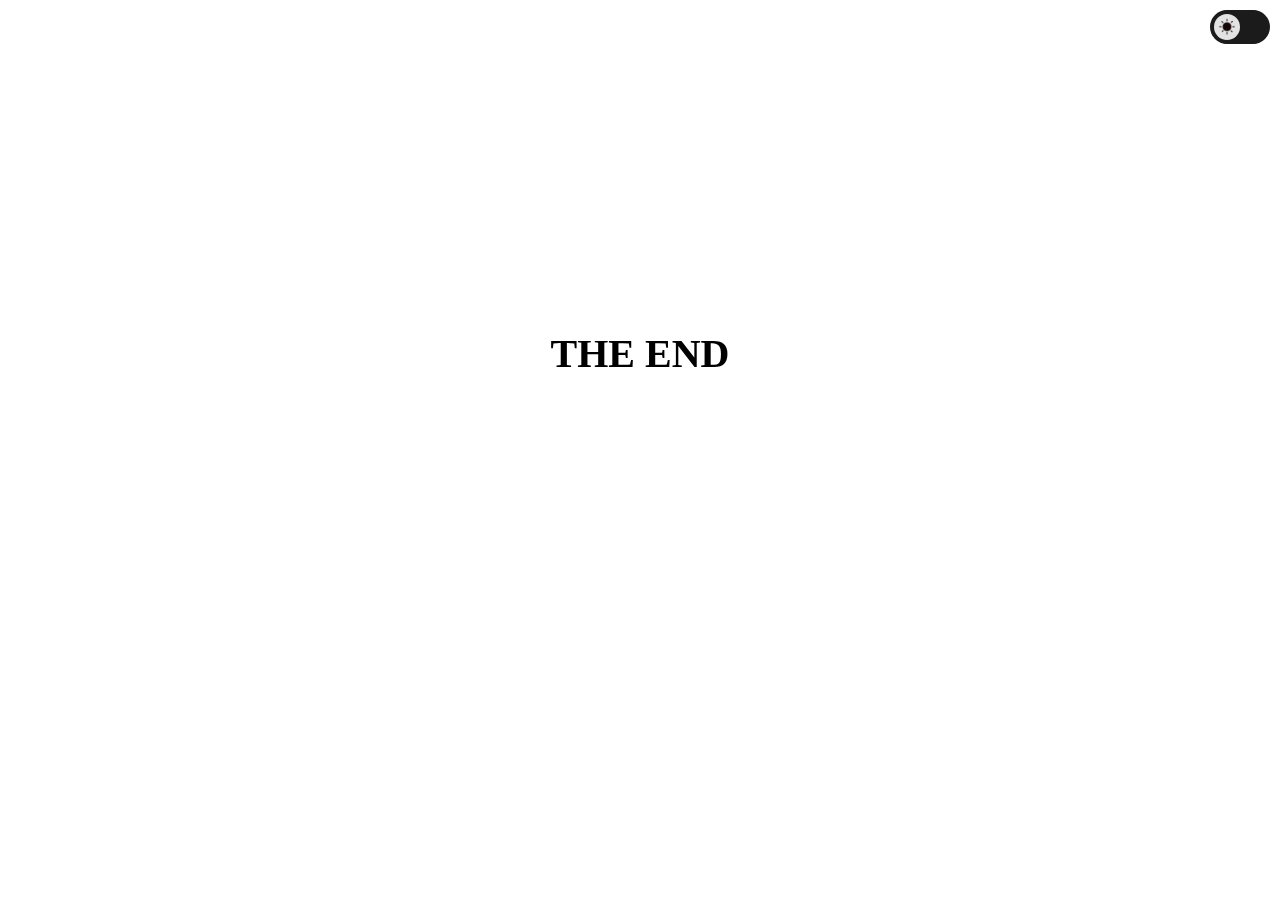
<file: arg/dne.html>
<!DOCTYPE html>
<html lang="en">

<head>
    <meta charset="UTF-8" />
    <meta http-equiv="X-UA-Compatible" content="IE=edge" />
    <meta name="viewport" content="width=device-width, height=device-height, initial-scale=1.0, user-scalable=flase" />
    <link rel="stylesheet" href="assets/css/end.css" />
    <title>end</title>
</head>

<body>
    <div id="bodybox">
        <div id="switchbox">
            <label class="switch">
                <input type="checkbox" id="switchbtn" />
                <span class="slider round"></span>
            </label>
        </div>
    </div>
    <div id="contentbox">
        <div class="textbox">
            <p id="visibletext">THE END</p>
        </div>
        <div class="textbox">
            <p id="hidetxt">真的结束了</p>
        </div>
    </div>
    </div>

</body>
<script>
    var checkbox = document.getElementById("switchbtn");
    var bodybox = document.getElementById("bodybox");
    var contentbox = document.getElementById("contentbox");
    var hidetxt = document.getElementById("hidetxt");
    checkbox.addEventListener("change", function () {
        if (this.checked) {
            bodybox.style.backgroundColor = "black";
            contentbox.style.color = "white";
            hidetxt.style.display = "block";
        }
        else {
            bodybox.style.backgroundColor = "white";
            contentbox.style.color = "black";
            hidetxt.style.display = "none";
        }
    });
</script>

</html>
</file>
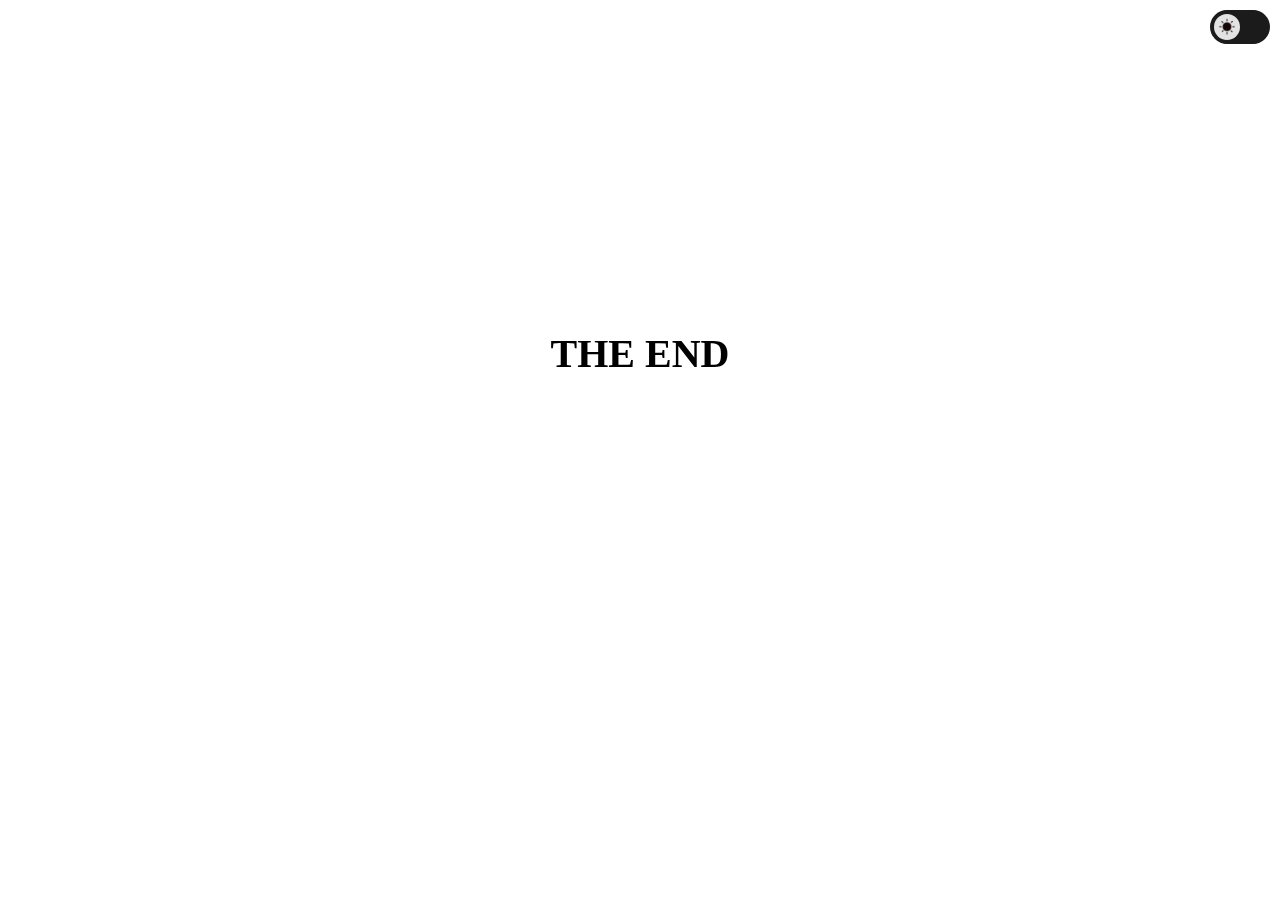
<file: arg/end.html>
<!DOCTYPE html>
<html lang="en">

<head>
    <meta charset="UTF-8" />
    <meta http-equiv="X-UA-Compatible" content="IE=edge" />
    <meta name="viewport" content="width=device-width, height=device-height, initial-scale=1.0, user-scalable=flase" />
    <link rel="stylesheet" href="assets/css/end.css" />
    <title>end</title>
</head>

<body>
    <div id="bodybox">
        <div id="switchbox">
            <label class="switch">
                <input type="checkbox" id="switchbtn" />
                <span class="slider round"></span>
            </label>
        </div>
    </div>
    <div id="contentbox">
        <div class="textbox">
            <p id="visibletext">THE END</p>
        </div>
        <div class="textbox">
            <p id="hidetxt">吗<a href="https://bcywz.github.io/arg/?.html">？</a></p>
        </div>
    </div>
    </div>

</body>
<script>
    var checkbox = document.getElementById("switchbtn");
    var bodybox = document.getElementById("bodybox");
    var contentbox = document.getElementById("contentbox");
    var hidetxt = document.getElementById("hidetxt");
    checkbox.addEventListener("change", function () {
        if (this.checked) {
            bodybox.style.backgroundColor = "black";
            contentbox.style.color = "white";
            hidetxt.style.display = "block";
        }
        else {
            bodybox.style.backgroundColor = "white";
            contentbox.style.color = "black";
            hidetxt.style.display = "none";
        }
    });
</script>

</html>
</file>
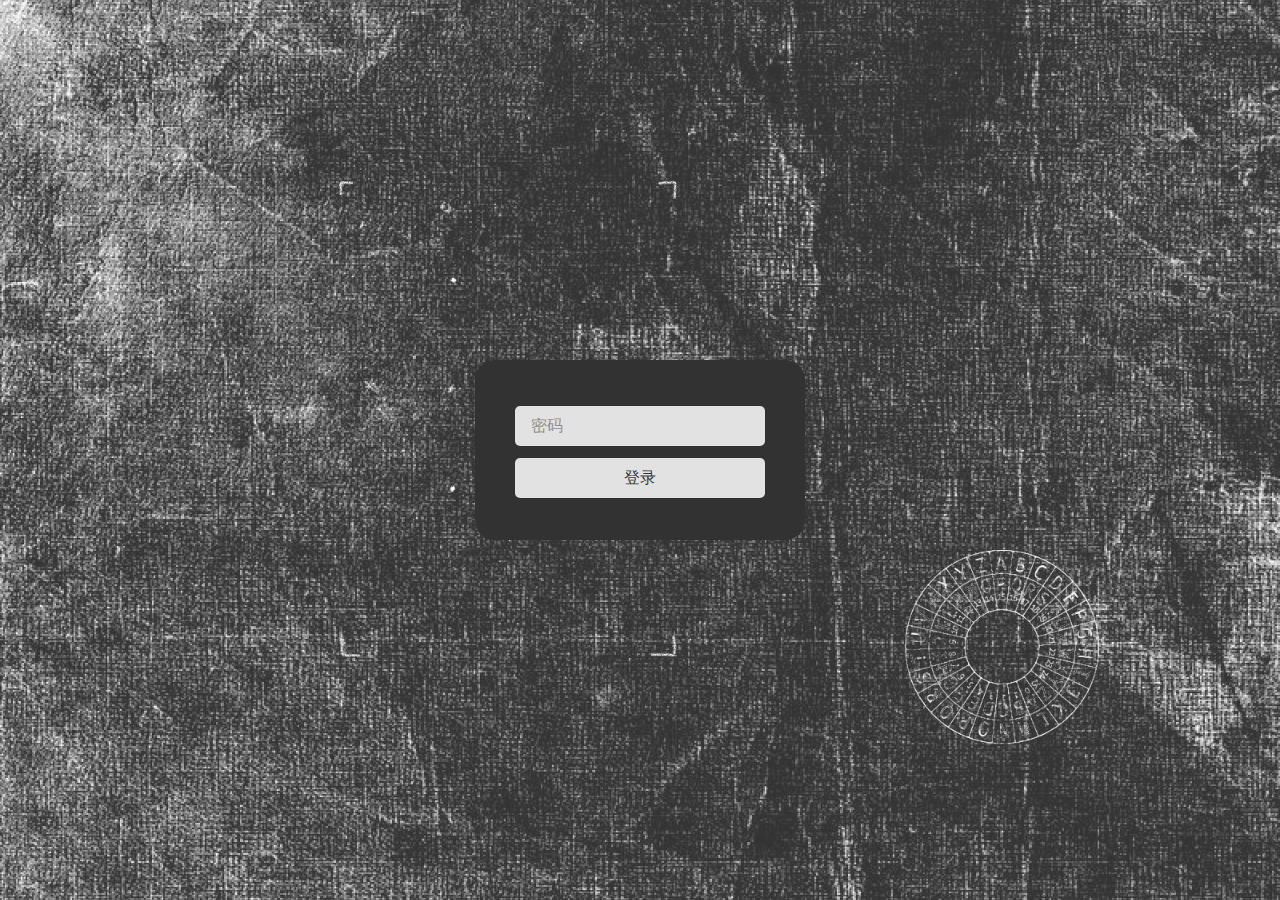
<file: arg/inner.html>
<!DOCTYPE html>
<html lang="en">
    <head>
        <meta charset="UTF-8" />
        <meta http-equiv="X-UA-Compatible" content="IE=edge" />
        <meta
            name="viewport"
            content="width=device-width, height=device-height, initial-scale=1.0, user-scalable=flase"
        />
        <link rel="stylesheet" href="assets/css/inner.css" />
        <script src="assets/js/inner.js"></script>
        <title>inner</title>
    </head>
    <body>
        <div id="bodybox">
            <div id="contentbox">
                <div id="signincontent" class="content">
                    <input
                        id="signinpass"
                        type="password"
                        placeholder="密码"
                        maxlength="20"
                    />
                    <input
                        class="button"
                        type="button"
                        id="signinbutton"
                        value="登录"
                        onclick="signin()"
                    />
                </div>
            </div>
        </div>
    </body>
</html>
</file>
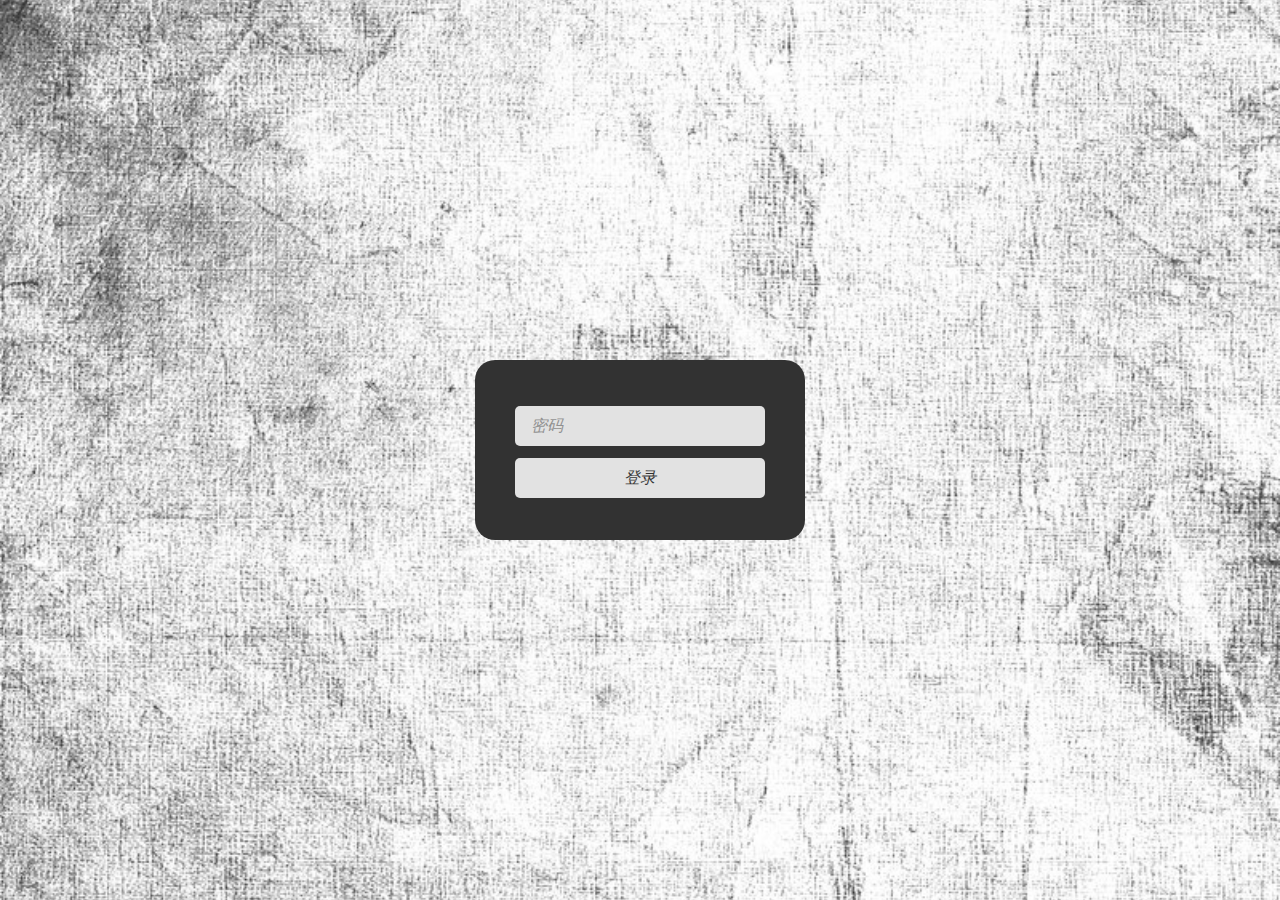
<file: arg/surface.html>
<!DOCTYPE html>
<html lang="en">
    <head>
        <meta charset="UTF-8" />
        <meta http-equiv="X-UA-Compatible" content="IE=edge" />
        <meta
            name="viewport"
            content="width=device-width, height=device-height, initial-scale=1.0, user-scalable=flase"
        />
        <link rel="stylesheet" href="assets/css/surface.css" />
        <script src="assets/js/surface.js"></script>
        <title>surface</title>
    </head>
    <body>
        <div id="bodybox">
            <div id="contentbox">
                <div id="signincontent" class="content">
                    <input
                        id="signinpass"
                        type="password"
                        placeholder="密码"
                        maxlength="20"
                    />
                    <input
                        class="button"
                        type="button"
                        id="signinbutton"
                        value="登录"
                        onclick="signin()"
                    />
                </div>
            </div>
        </div>
    </body>
</html>
</file>
<file: arg/assets/css/end.css>
body {
    margin: 0;
    border: 0;
    padding: 0;
}

#bodybox {
    position: fixed;
    top: 0;
    left: 0;
    width: 100%;
    height: 100%;
    background-color: white;
}

#switchbox {
    position: fixed;
    top: 0;
    right: 0;
    margin: 10px;
}

.switch {
    position: relative;
    display: inline-block;
    width: 60px;
    height: 34px;
}

.switch input {
    position: absolute;
    /* opacity: 0; */
    top: 0;
    bottom: 0;
    left: 0;
    right: 0;
    margin: 0;
}

.slider {
    position: absolute;
    cursor: pointer;
    top: 0;
    left: 0;
    right: 0;
    bottom: 0;
    background-color: #1b1b1b;
    -webkit-transition: 0.4s;
    transition: 0.4s;
}

.slider:before {
    position: absolute;
    content: "";
    height: 26px;
    width: 26px;
    left: 4px;
    bottom: 4px;
    background-image: url(../images/sun.png);
    background-size: 20px 20px;
    background-repeat: no-repeat;
    background-position: center;
    background-color: #e3e3e3;
    -webkit-transition: 0.4s;
    transition: 0.4s;
}

input:checked + .slider {
    background-color: #e3e3e3;
}

input:checked + .slider:before {
    background-image: url(../images/moon.png);
    background-color: #1b1b1b;
    -webkit-transform: translateX(26px);
    -ms-transform: translateX(26px);
    transform: translateX(26px);
}

.slider.round {
    border-radius: 34px;
}

.slider.round:before {
    border-radius: 50%;
}

#contentbox {
    position: absolute;
    top: 50%;
    left: 50%;
    transform: translate(-50%, -50%);
    text-align: center;
}

.textbox {
    height: 120px;
}

p {
    margin: 0;
    padding: 0;
    font-size: 40px;
    font-weight: bold;
}

#hidetxt {
    display: none;
}

a {
    text-decoration: none;
    color: inherit;
}
</file>
<file: arg/assets/css/inner.css>
body {
    margin: 0;
    border: 0;
    padding: 0;
}

#bodybox {
    width: 100%;
    height: 100%;
    position: absolute;
    background-image: url(../images/background_black.jpg);
    background-repeat: no-repeat;
    background-position: center;
    background-size: cover;
    display: flex;
    justify-content: center;
    align-items: center;
    opacity: 0.8;
}

#contentbox {
    width: 250px;
    height: 100px;
    padding: 40px;
    flex-direction: column;
    z-index: 100;
    border-radius: 20px;
    text-align: center;
    background-color: #000000;
}

input {
    background-color: rgba(255, 255, 255, 0.86);
    border: 0;
    padding: 0 16px;
    margin: 6px 0;
    width: 100%;
    height: 40px;
    border-radius: 5px;
    box-sizing: border-box;
    font-size: 1em;
}

input:focus {
    outline: 0;
}

.content {
    display: flex;
    flex-direction: column;
    align-items: center;
}

#signincontrol {
    background-color: rgba(255, 255, 255, 0.5);
    color: rgba(17, 0, 78, 0.6);
}
</file>
<file: arg/assets/css/surface.css>
body {
    margin: 0;
    border: 0;
    padding: 0;
}

#bodybox {
    width: 100%;
    height: 100%;
    position: absolute;
    background-image: url(../images/background_white.jpg);
    background-repeat: no-repeat;
    background-position: center;
    background-size: cover;
    display: flex;
    justify-content: center;
    align-items: center;
    opacity: 0.8;
}

#contentbox {
    width: 250px;
    height: 100px;
    padding: 40px;
    flex-direction: column;
    z-index: 100;
    border-radius: 20px;
    text-align: center;
    background-color: #000000;
}

input {
    background-color: rgba(255, 255, 255, 0.86);
    border: 0;
    padding: 0 16px;
    margin: 6px 0;
    width: 100%;
    height: 40px;
    border-radius: 5px;
    box-sizing: border-box;
    font-size: 1em;
    font-style: oblique;
}

input:focus {
    outline: 0;
}

.content {
    display: flex;
    flex-direction: column;
    align-items: center;
}

#signincontrol {
    background-color: rgba(255, 255, 255, 0.5);
    color: rgba(17, 0, 78, 0.6);
}
</file>
